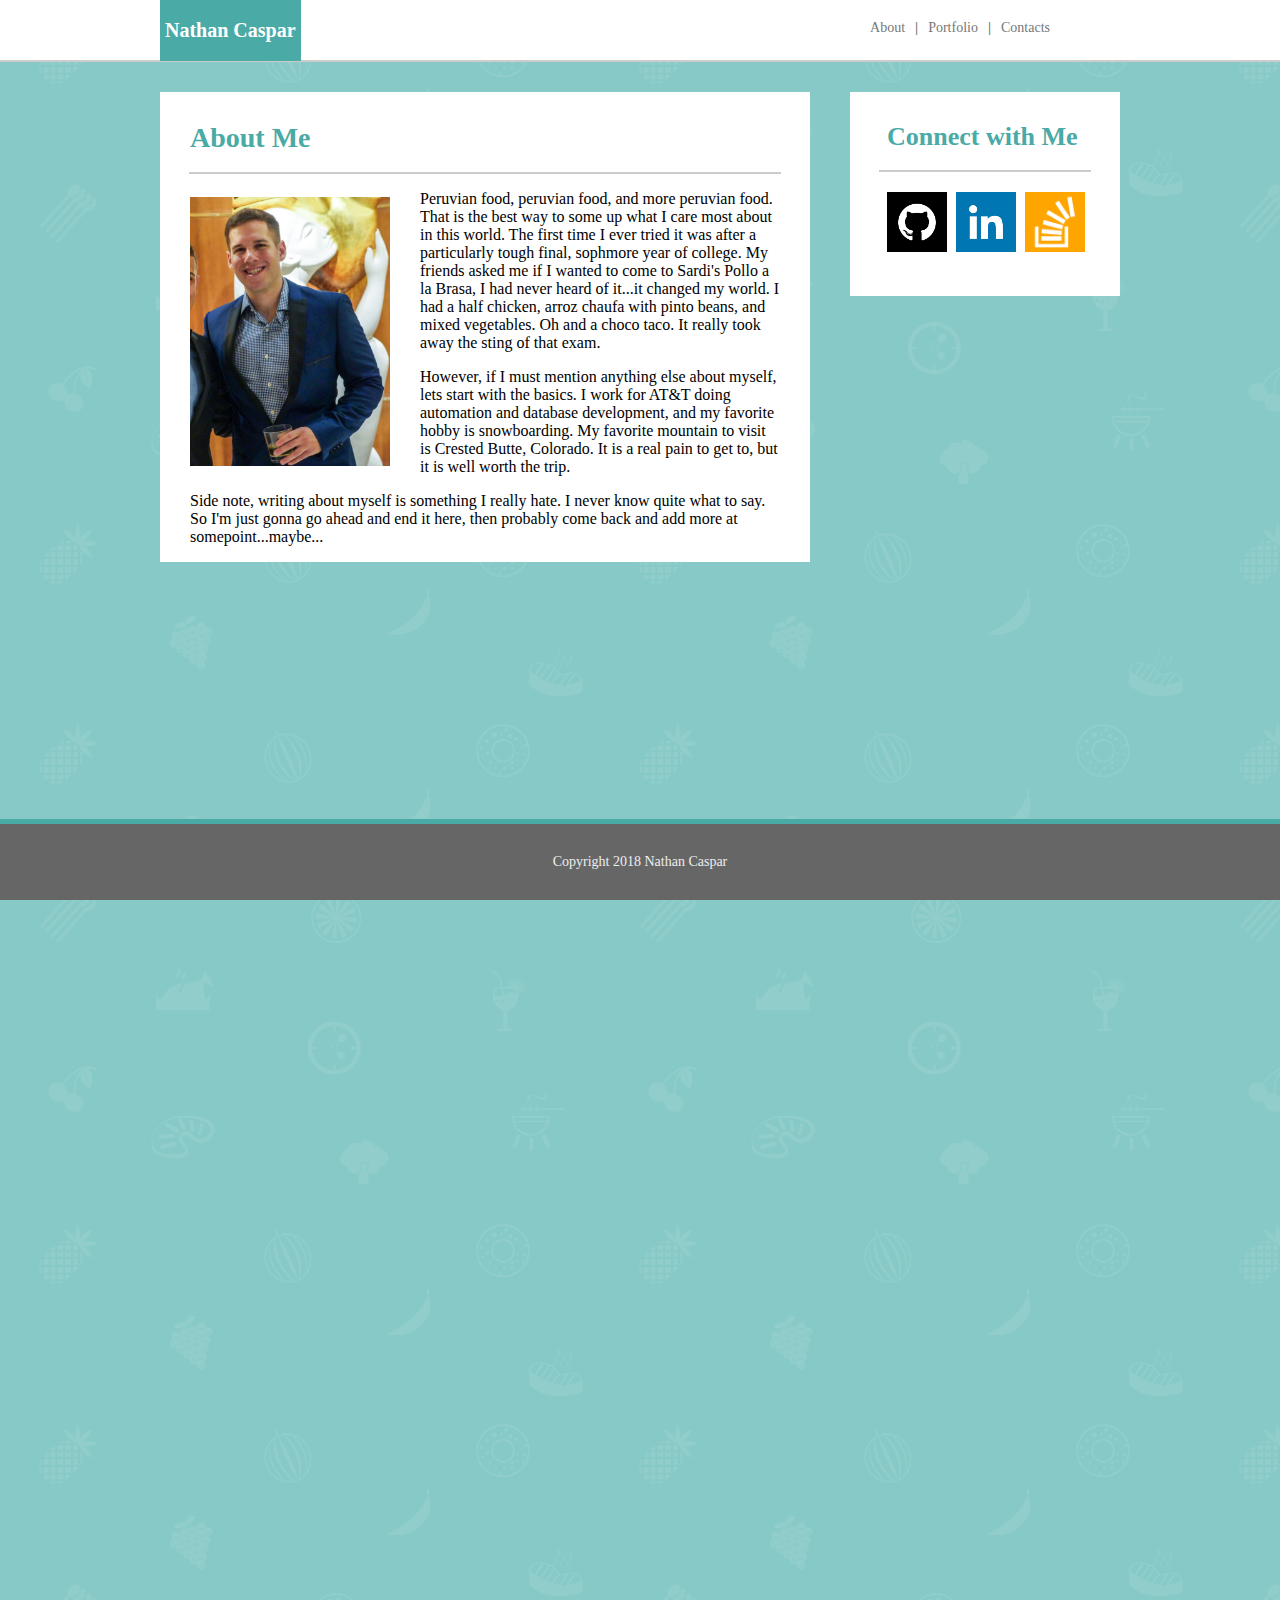
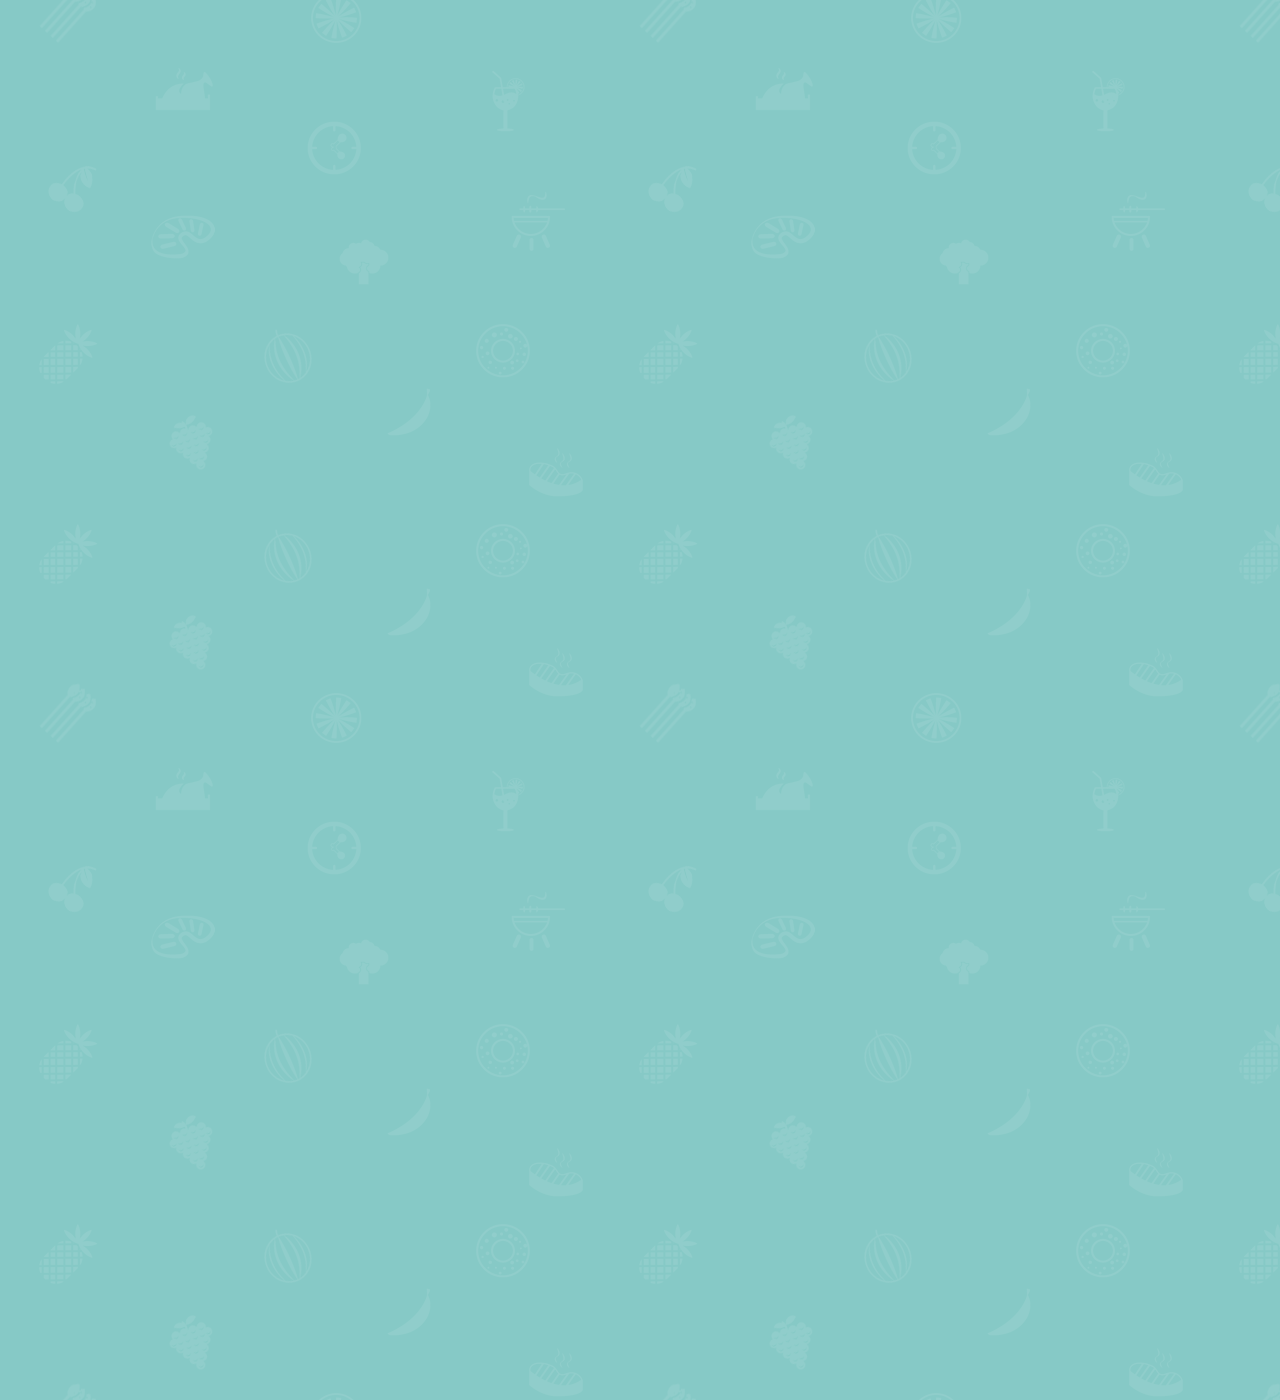
<file: index.html>
<!DOCTYPE html>
<html>
<head>
	<title>Nathan's Portfolio</title>
	<link rel="stylesheet" type="text/css" href="assets/css/style.css">
</head>
<body>
	
		<!-- make the background white, slight bottom border, no padding on top or sides, no margin top or sides -->
	<header>
		<section id="head-container">
		<h1>Nathan Caspar</h1>
			<!-- override container background color -->		
		<div id="linkc">
			<a id="contacts" href="contact.html">Contacts</a>
		</div>
		
		<h3>|</h3>

		<div id="linkp">
			<a id="portfolio" href="portfolio.html">Portfolio</a>
		</div>

		<h3>|</h3>

		<div id="linka">
			<a id="about" href="index.html">About</a>
		</div>
		</section>
	</header>


	<section id="container">
		<div id="About-Me">
			<h2>About Me</h2>

			<hr>

			<img id="selfie" src="assets/images/selfie.png">
			<img id="selfie2" src="assets/images/board.jpg">


			<p>
				Peruvian food, peruvian food, and more peruvian food. That is the best way to some up what I care most about in this world. The first time I ever tried it was after a particularly tough final, sophmore year of college. My friends asked me if I wanted to come to Sardi's Pollo a la Brasa, I had never heard of it...it changed my world. I had a half chicken, arroz chaufa with pinto beans, and mixed vegetables. Oh and a choco taco. It really took away the sting of that exam.
			</p>
			
			<p>
				However, if I must mention anything else about myself, lets start with the basics. I work for AT&T doing automation and database development, and my favorite hobby is snowboarding. My favorite mountain to visit is Crested Butte, Colorado. It is a real pain to get to, but it is well worth the trip.
			</p>
			<p>
				Side note, writing about myself is something I really hate. I never know quite what to say. So I'm just gonna go ahead and end it here, then probably come back and add more at somepoint...maybe...
			</p>
		</div>

		<div id="Connect">
			<h2 id=connect-h2>Connect with Me</h2>

			<hr id="connect-hr">
			
			<div id="piclinks">
				<a href="https://github.com/TheFriendlyGhost" target="_blank"><img src="assets/images/github.png" alt="github" style="width:60px;height:60px;border:0;text-decoration:none;padding-right:5px;"></a>
				<a href="https://www.linkedin.com/in/nathan-caspar-0a839890/" target="_blank"><img src="assets/images/in.png" alt="linkedin" style="width:60px;height:60px;border:0;text-decoration:none;padding-right:5px;"></a>
				<a href="https://stackexchange.com/users/12602316/nathan" target="_blank"><img src="assets/images/stackoverflow.png" alt="SO" style="width:60px;height:60px;border:0;text-decoration:none;padding-right:5px;"></a>
			</div>

		</div>
	</section>
	
	<footer>Copyright 2018 Nathan Caspar</footer>
</body>
</html>
</file>
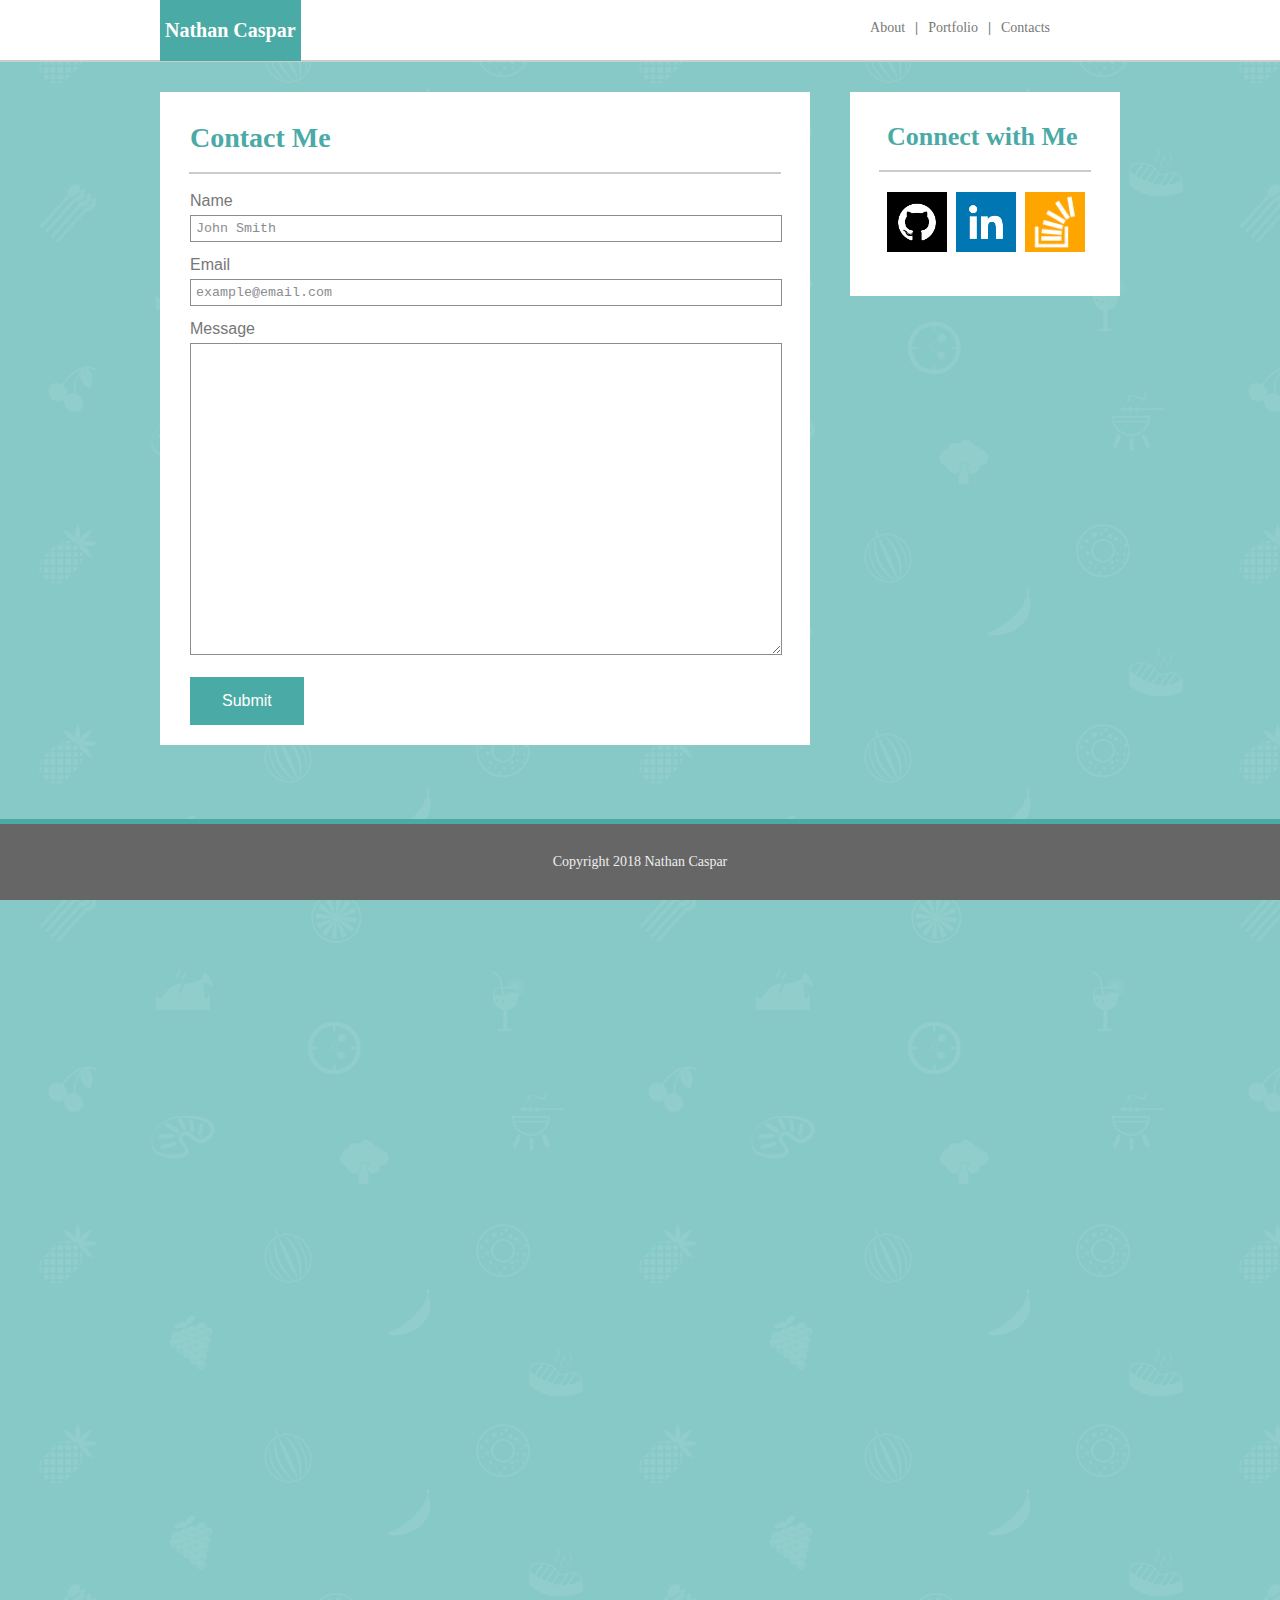
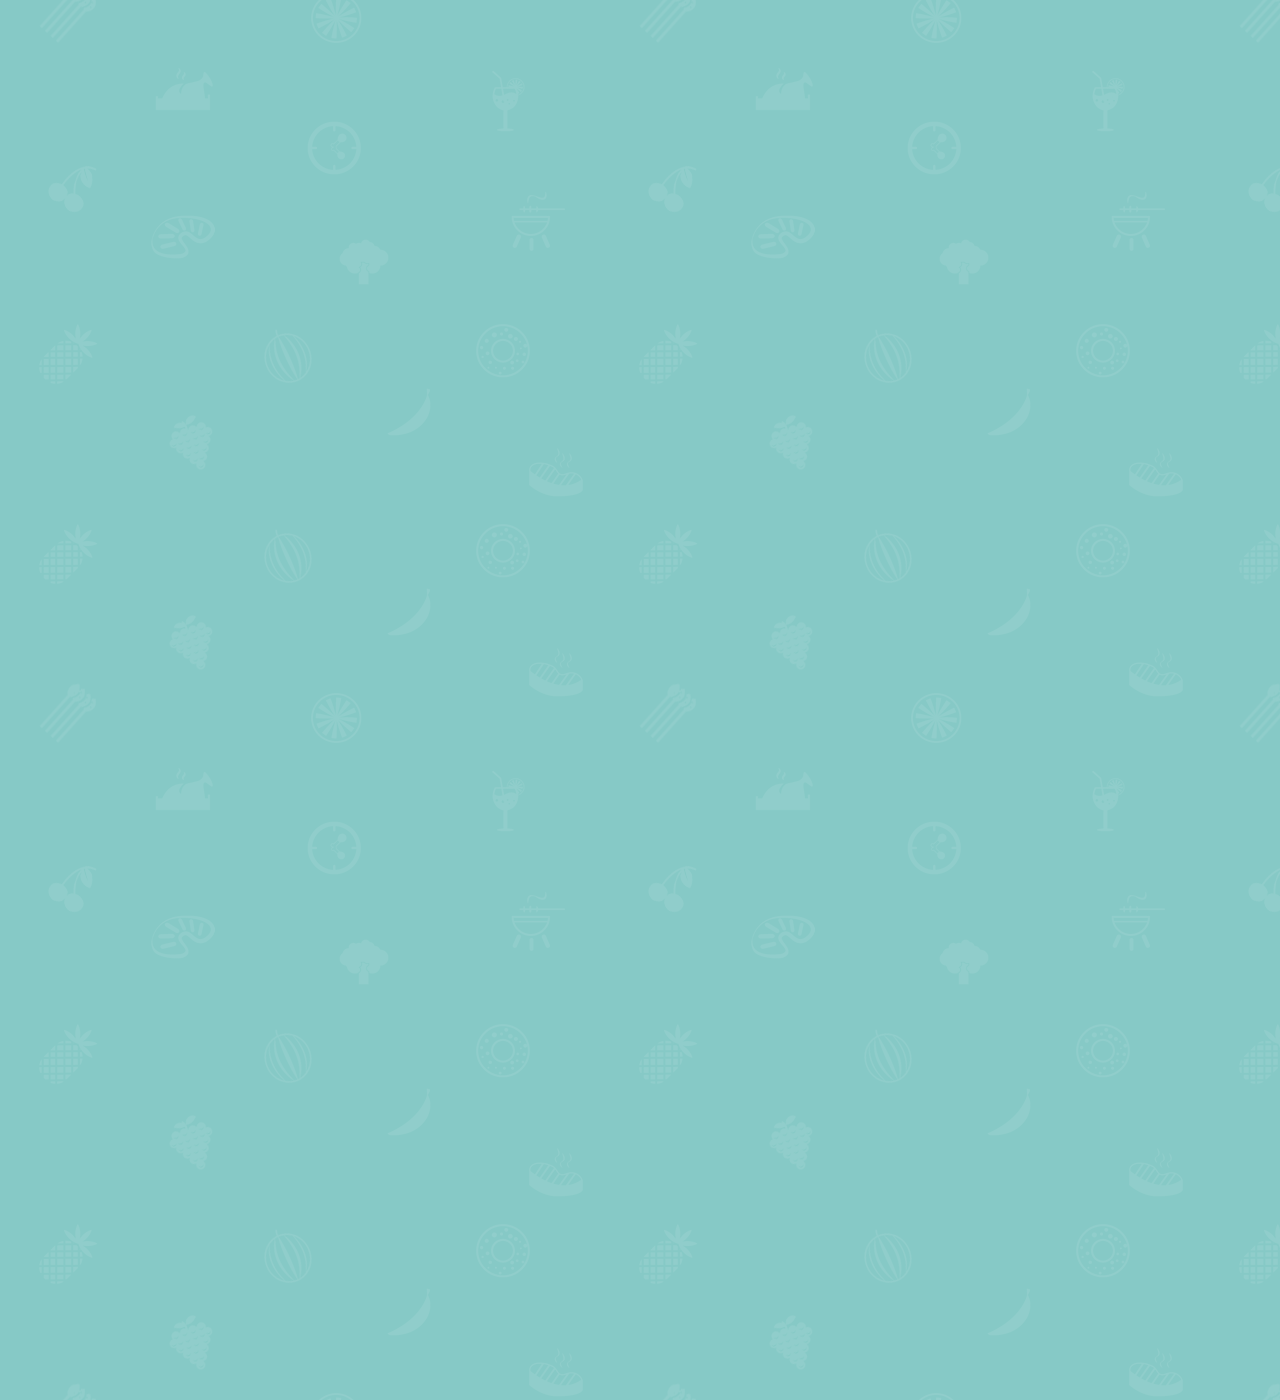
<file: contact.html>
<!DOCTYPE html>
<html>
<head>
	<title>Nathan's Portfolio</title>
	<link rel="stylesheet" type="text/css" href="assets/css/style.css">
</head>
<body>
	
		<!-- make the background white, slight bottom border, no padding on top or sides, no margin top or sides -->
	<header>
		<section id="head-container">
		<h1>Nathan Caspar</h1>
			<!-- override container background color -->		
		<div id="linkc">
			<a id="contacts" href="contact.html">Contacts</a>
		</div>
		
		<h3>|</h3>

		<div id="linkp">
			<a id="portfolio" href="portfolio.html">Portfolio</a>
		</div>

		<h3>|</h3>

		<div id="linka">
			<a id="about" href="index.html">About</a>
		</div>
		</section>
	</header>


	<section id="container">
		<div id="About-Me">
			<h2>Contact Me</h2>

			<hr>

        <form>
            Name<br>
            <textarea id="name" rows="1" cols="95.9" style="resize:none;">John Smith</textarea>
            <br>
            Email<br>
            <textarea id="email" rows="1" cols="95.9" style="resize:none;">example@email.com</textarea>
            <br>
            Message<br>
            <textarea id="message" rows="20" cols="95.9"></textarea>
            </textarea>
        </form>
        
        <button class="button">Submit</button>
        
		</div>

		<div id="Connect">
			<h2 id=connect-h2>Connect with Me</h2>

			<hr id="connect-hr">
			
			<div id="piclinks">
				<a href="https://github.com/TheFriendlyGhost" target="_blank"><img src="assets/images/github.png" alt="github" style="width:60px;height:60px;border:0;text-decoration:none;padding-right:5px;"></a>
				<a href="https://www.linkedin.com/in/nathan-caspar-0a839890/" target="_blank"><img src="assets/images/in.png" alt="linkedin" style="width:60px;height:60px;border:0;text-decoration:none;padding-right:5px;" ></a>
				<a href="https://stackexchange.com/users/12602316/nathan" target="_blank"><img src="assets/images/stackoverflow.png" alt="SO" style="width:60px;height:60px;border:0;text-decoration:none;padding-right:5px;"></a>
			</div>

		</div>
	</section>
	
	<footer>Copyright 2018 Nathan Caspar</footer>
</body>
</html>
</file>
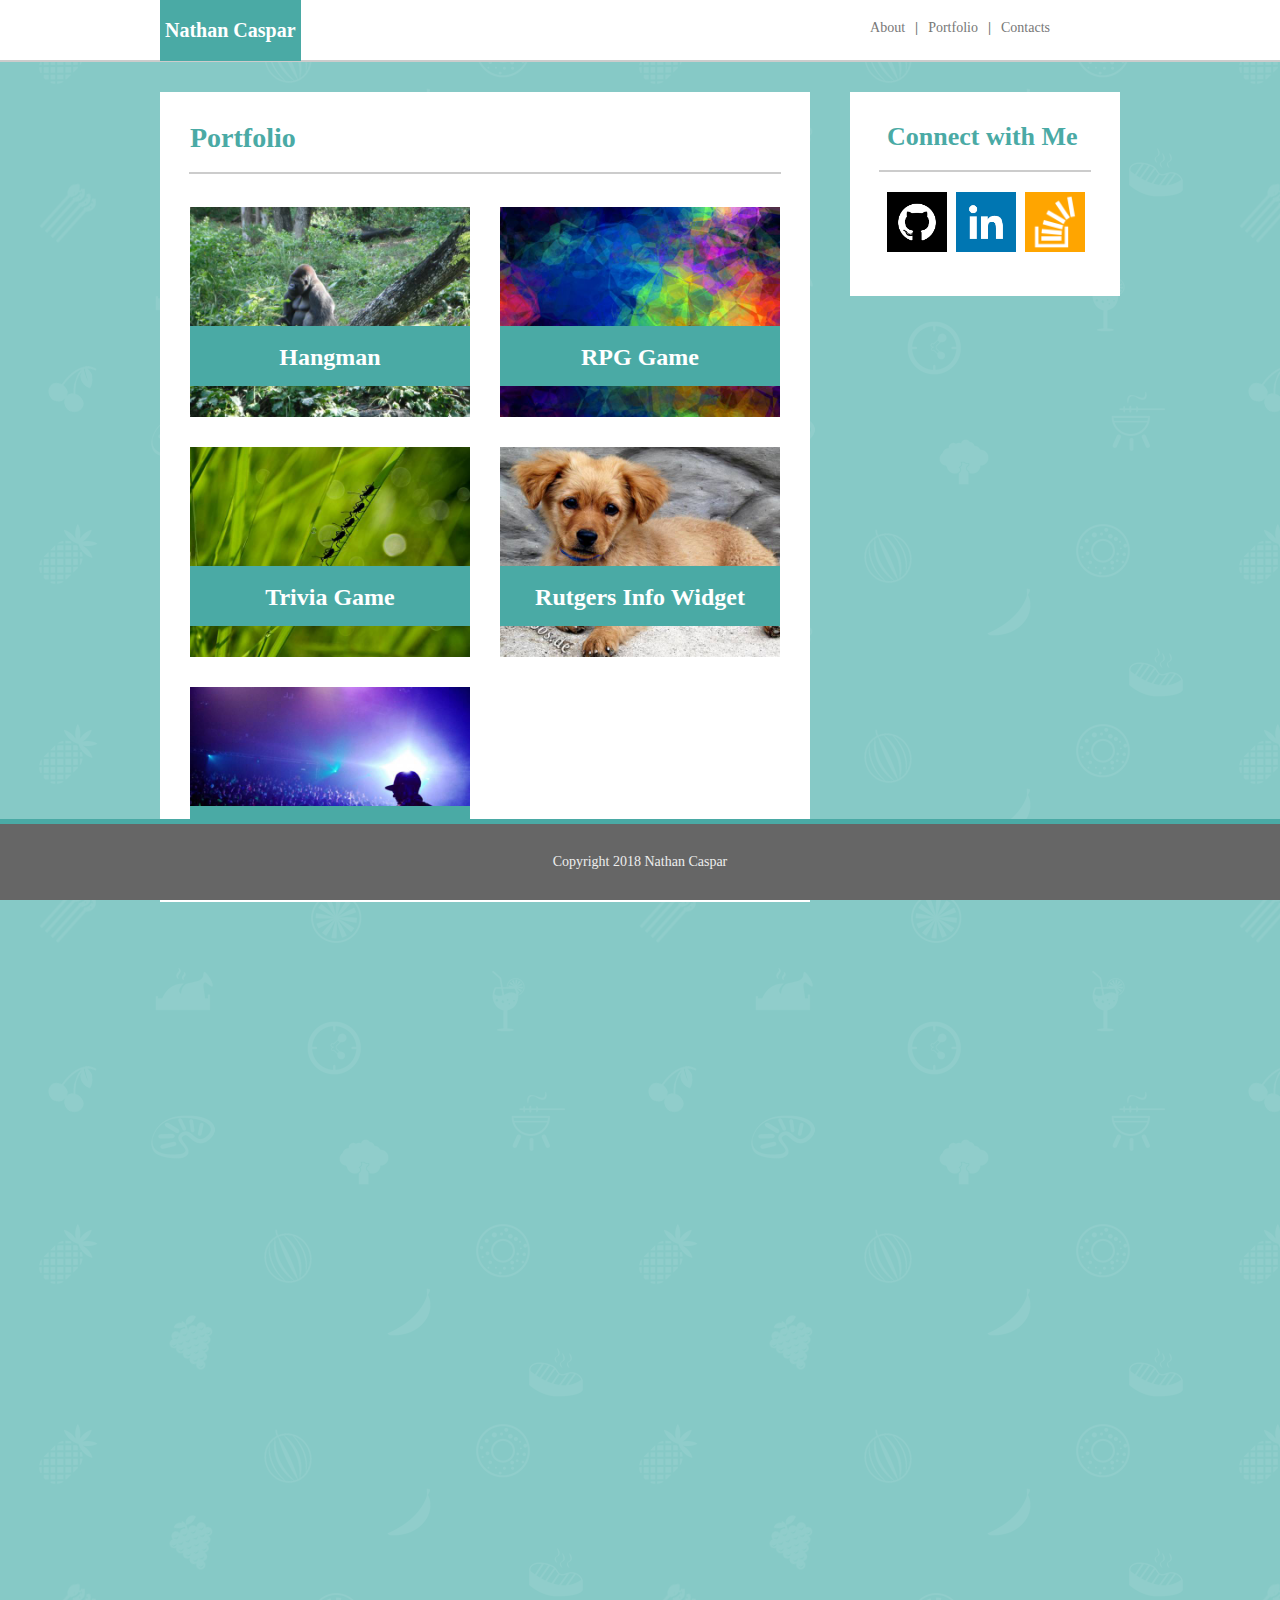
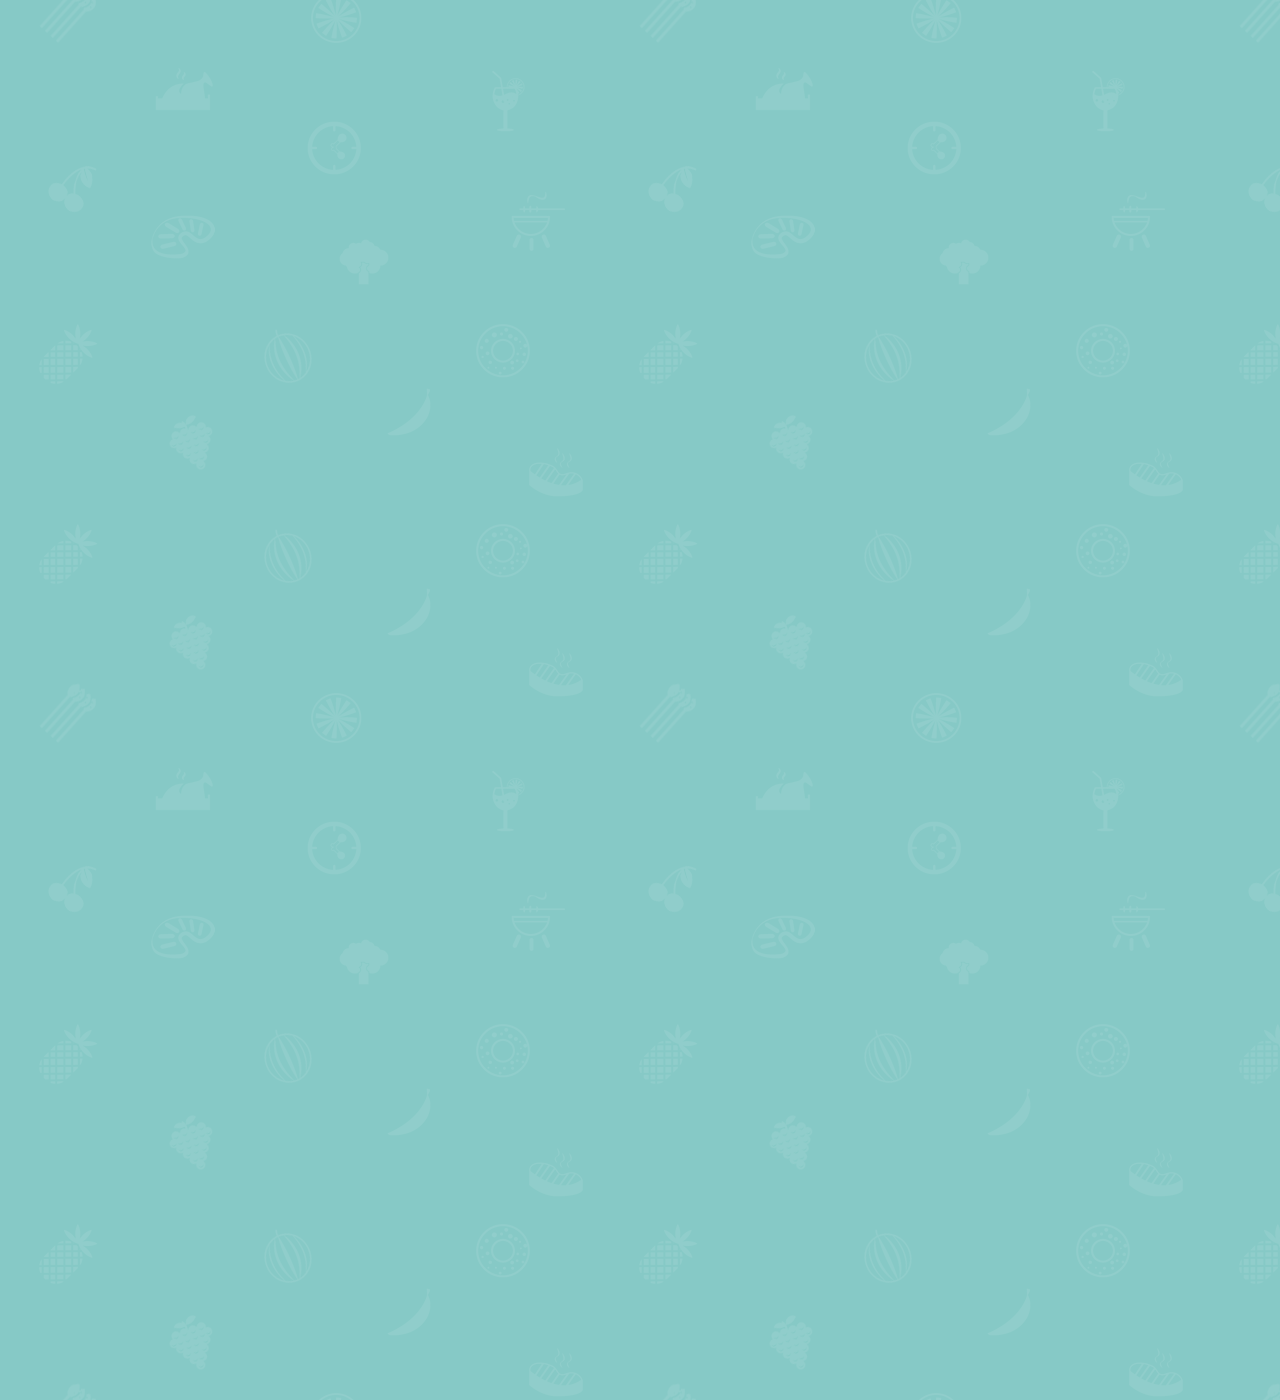
<file: portfolio.html>
<!DOCTYPE html>
<html>
<head>
	<title>Nathan's Portfolio</title>
	<link rel="stylesheet" type="text/css" href="assets/css/style.css">
</head>
<body>
	
		<!-- make the background white, slight bottom border, no padding on top or sides, no margin top or sides -->
	<header>
		<section id="head-container">
		<h1>Nathan Caspar</h1>
			<!-- override container background color -->		
		<div id="linkc">
			<a id="contacts" href="contact.html">Contacts</a>
		</div>
		
		<h3>|</h3>

		<div id="linkp">
			<a id="portfolio" href="portfolio.html">Portfolio</a>
		</div>

		<h3>|</h3>

		<div id="linka">
			<a id="about" href="index.html">About</a>
		</div>
		</section>
	</header>


	<section id="container">
		<div id="About-Me">
			<h2>Portfolio</h2>

			<hr>

            <div class="image">
              <img src="assets/images/gorilla.jpg" style="width:100%">
              <div class="text-block"> 
                <h4>Hangman</h4>
              </div>
            </div>
            <div class="image">
              <img src="assets/images/color.jpg" style="width:100%">
              <div class="text-block"> 
                <h4>RPG Game</h4>
              </div>
            </div>
            <div class="image">
              <img src="assets/images/Ants.jpg" style="width:100%">
              <div class="text-block"> 
                <h4>Trivia Game</h4>
              </div>
            </div>        
                		    
            <div class="image">
              <img src="assets/images/puppy.jpg" style="width:100%">
              <div class="text-block"> 
                <h4>Rutgers Info Widget</h4>
              </div>
            </div>
            <div class="image">
              <img src="assets/images/dj.jpg" style="width:100%">
              <div class="text-block"> 
                <h4>Rock Paper Scissors</h4>
              </div>
            </div>

        </div>

		<div id="Connect">
			<h2 id=connect-h2>Connect with Me</h2>

			<hr id="connect-hr">
			
			<div id="piclinks">
				<a href="https://github.com/TheFriendlyGhost" target="_blank"><img src="assets/images/github.png" alt="github" style="width:60px;height:60px;border:0;text-decoration:none;padding-right:5px;"></a>
				<a href="https://www.linkedin.com/in/nathan-caspar-0a839890/" target="_blank"><img src="assets/images/in.png" alt="linkedin" style="width:60px;height:60px;border:0;text-decoration:none;padding-right:5px;"></a>
				<a href="https://stackexchange.com/users/12602316/nathan" target="_blank"><img src="assets/images/stackoverflow.png" alt="SO" style="width:60px;height:60px;border:0;text-decoration:none;padding-right:5px;"></a>
			</div>

		</div>
	</section>
	
	<footer>Copyright 2018 Nathan Caspar</footer>
</body>
</html>
</file>
<file: assets/css/style.css>
body{
	background-image: url("../images/restaurant.png");
	width:100%;
	margin:0;
	height:3000px;
}


header{
	position: relative;
	background-color: #fff;
	border-bottom: 2px solid #ccc;
	height:60px;
	margin-bottom: 30px;
}

h1{
	background-color: #4aaaa5;
	color: #fff;
	font-size: 20px;
	position:absolute;
	font-family:'Georgia', Times, Times New Roman, serif;
	padding:19px 5px;
	margin:0;
	float:left;
}

#about, #portfolio, #contacts{
	text-decoration:none;
	color: #777;
}

#about:hover, #portfolio:hover, #contacts:hover{
	color:#4aaaa5;
	text-decoration:underline;
}

#linka, #linkc, #linkp, h3{
	float:right;
	padding:20px 5px;
	font-size: 14px;
}

#linkc{
	padding-right:0px !important;
}

h3{
	margin:0;
	color: #777;
}

h2{
	margin:0;
	color: #4aaaa5;
	font-size:28px;
	padding:30px 0px 10px 0px;
}

#connect-h2{
	font-size:26px;
	margin-left:7px;
}

#linkc{
	margin-left: 0px;
	margin-right: 70px;
}

#container, #head-container{
	width:960px;
	margin: 0 auto;
	overflow: auto;
}

#head-container{
	background-color: white;
	height:100%;
}

#About-Me{
	background-color:white;
	width:650px;
	float: left;

}

#Connect{
	background-color:white;
	width:270px;
	float:right;
}

hr{
	width:590px;
	align: center;
	color: #ccc;
	border:1px solid #ccc;
}

#connect-hr{
	width:210px;
	margin-bottom:20px}

p, h2, #selfie, form{
	padding-left:30px;
	padding-right:30px;
}

#selfie{
	padding-top:15px;
	padding-bottom:15px;
	width: 200px;
	overflow:auto;
	float: left;
}

#piclinks{
	padding:0px 30px 40px 30px;
	margin-left:7px;
}

footer{
	position:fixed;
	left:0px;
	bottom:0px;
	padding:30px 0px;
	width:100%;
	font-size:14px;
	color: rgb(238,238,238);
	text-align:center;
	background:#666;
	border-top: 5px solid #4aaaa5;
	z-index:4;
}

form{
	font-family:'Arial', 'Helvetica Neue', Helvetica, sans-serif;
	color: #777;
	padding-top: 10px;
}

textarea{
	border:1px solid rgb(138,140,143);
}

#message{
	padding-top:10px:
}

#name:focus, #email:focus, #message:focus{
	background-color: pink;
}

textarea{
	width:585px;
	font-size 10px;
	padding:5px 0px 5px 5px;
	color:rgb(138,140,143);
	margin:5px 0px 10px 0px;
}
.button {
    background-color: #4aaaa5;
    border: none;
    color: white;
    padding: 15px 32px;
    text-align: center;
    text-decoration: none;
    display: inline-block;
    font-size: 16px;
    margin: 8px 30px 20px 30px;
    cursor: pointer;
}

.button:focus{
	outline: none;
}

.image{
	position:relative;
	width:280px;
	height:200px;
	padding:25px 0px 15px 30px;
	float:left;
}

#selfie2{
	display:none;
}

.text-block {
    position: absolute;
    width:280px;
    height:60px;
    text-align:center;
    top:60%;
    background-color: #4aaaa5;
    color: white;
    z-index:1;
}

h4{
	font-size: 24px;
	margin:18px;
}

@media screen and (max-width: 980px){
	#container, #head-container{
		width:650px;
	}	

	#About-Me{
		width:350px;
	}

	#Connect{
		width:270px;
	}

	textarea{
		width:305px;
	}
	
	hr{
		width:310px;
	}

	p, h2, #selfie, form{
		padding-left:20px;
		padding-right:20px;
	}

	.image{
		position:relative;
		width:280px;
		height:200px;
		padding:15px 0px 25px 30px;
		float:left;
	}
}

@media screen and (max-width: 768px){
	#container, #head-container{
		width:720px;
	}	

	#About-Me{
		width:720px;
	}

	#Connect{
		width:720px;
		margin-top: 30px;
	}

	textarea{
		width:655px;
	}
	
	hr{
		width:660px;
	}
	#connect-hr{
		width:680px;
	}

	p, h2, #selfie, form{
		padding-left:30px;
		padding-right:30px;
	}

	.image{
		width:315px;
		height:215px;
		padding:15px 0px 25px 30px;
		margin-bottom:10px;
	}

	#piclinks{
		padding:0px 30px 40px 12px;
	}

	#connect-h2{
		font-size:26px;
		margin-left:0px;
	}
	
	.text-block {
		width:315px;
	}
}

@media screen and (max-width: 640px){
	#container{
		width:600px;
	}	
	
	#head-container{
		position:relative;
		width:640px;
	}

	#About-Me{
		width:600px;
	}

	#Connect{
		width:600px;
		margin-top: 30px;
	}

	textarea{
		width:535px;
	}
	
	hr{
		width:540px;
	}
	#connect-hr{
		width:560px;
	}

	p, h2, #selfie, form{
		padding-left:30px;
		padding-right:30px;
	}
	
	#selfie{
		display:none;
	}

	#selfie2{
		display:block;
		width: 540px;
		margin-left:30px;
		padding-bottom:10px;
		padding-top:15px;
	}
	.image{
		width:540px;
		height:400px;
		padding:15px 0px 25px 30px;
	}

	#piclinks{
		padding:0px 30px 40px 12px;
	}

	#connect-h2{
		padding-left:20px
	}

	h1{
		font-size: 20px;
		width:100%;
		text-align:center;
		float:left;
	}

	#linka, #linkc, #linkp, h3{
		position:relative;
		top:53%;
		float:right;
	}
	#linkc{
		margin-right = 80px !important;
	}
	h3{
		padding-left:80px;
		padding-right:80px;
	}
	header{
		position: static;
		border-bottom: 2px solid #ccc;
		height:100px;
		margin-bottom: 40px;
	}
	
	.text-block {
		width:540px;
	}
}
</file>
